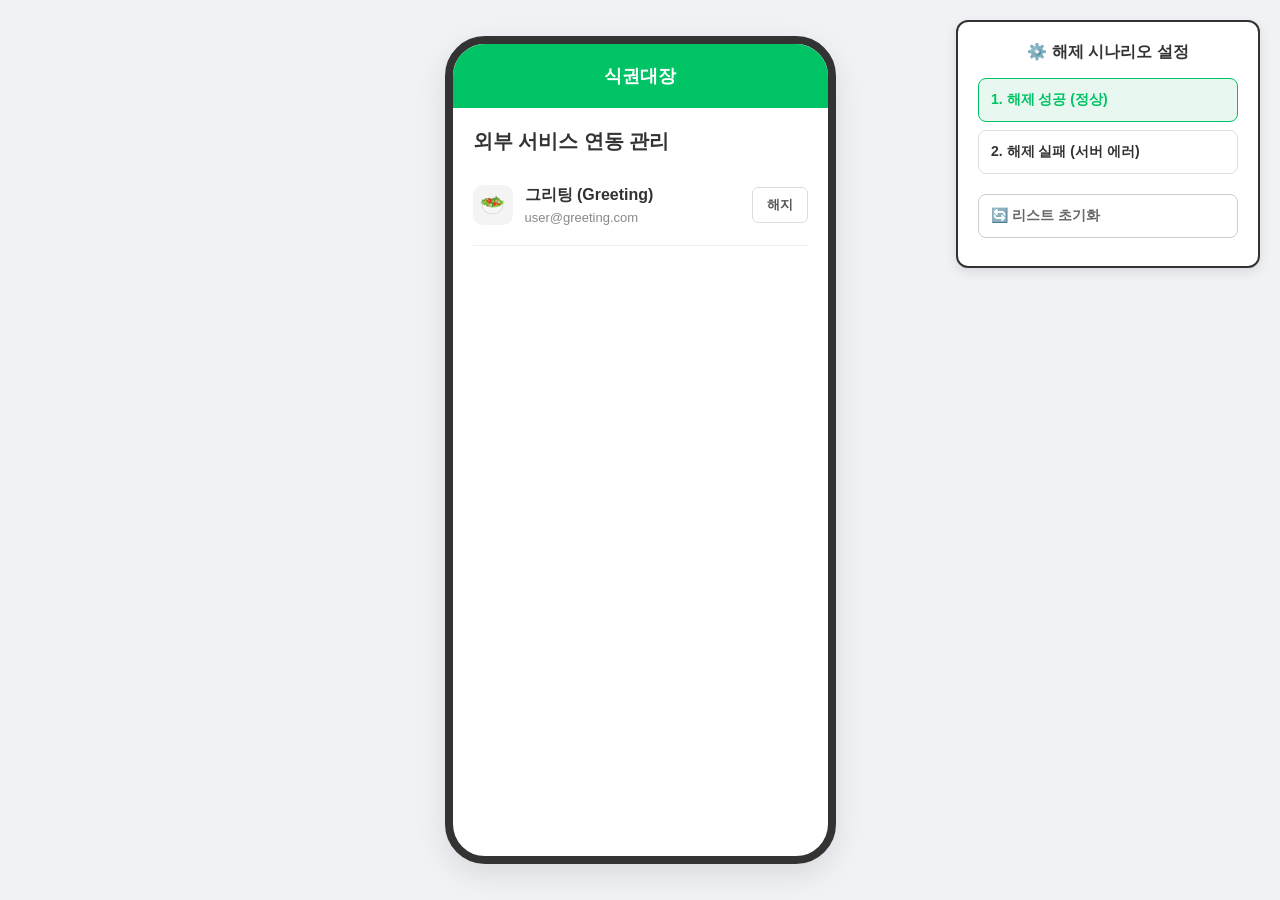
<file: index.html>
<!DOCTYPE html>
<html lang="ko">
<head>
    <meta charset="UTF-8">
    <meta name="viewport" content="width=device-width, initial-scale=1.0">
    <title>식권대장 앱 - 연동 해지 UI</title>
    <style>
        body {
            font-family: 'Pretendard', -apple-system, sans-serif;
            background-color: #f0f2f5;
            display: flex;
            justify-content: center;
            align-items: center;
            height: 100vh;
            margin: 0;
        }

        /* 기획자용 테스트 패널 */
        .test-panel {
            position: absolute; top: 20px; right: 20px;
            background: white; padding: 20px; border-radius: 12px;
            box-shadow: 0 4px 12px rgba(0,0,0,0.1); border: 2px solid #333; width: 260px;
        }
        .test-panel h3 { margin-top: 0; font-size: 16px; color: #333; margin-bottom: 15px; text-align: center;}
        .scenario-btn {
            display: block; width: 100%; padding: 12px; margin-bottom: 8px;
            background: #fff; border: 1px solid #ddd; color: #333;
            border-radius: 8px; cursor: pointer; text-align: left;
            font-size: 14px; font-weight: bold; transition: all 0.2s;
        }
        .scenario-btn:hover { background: #f9f9f9; border-color: #00C365; color: #00C365; }
        .scenario-btn.active-scenario { border-color: #00C365; background-color: #e8f8f0; color: #00C365; }

        /* 폰 프레임 */
        .phone-frame {
            width: 375px; height: 812px; background-color: #ffffff;
            border-radius: 40px; box-shadow: 0 10px 30px rgba(0,0,0,0.1);
            overflow: hidden; position: relative; border: 8px solid #333;
        }

        /* 앱 헤더 */
        .header { 
            background-color: #00C365; color: #fff; 
            padding: 20px; text-align: center; font-size: 18px; font-weight: bold; 
        }
        
        .page-title { padding: 20px 20px 10px; font-size: 20px; font-weight: bold; color: #333; }
        
        /* 연동 리스트 UI */
        .list-container { padding: 0 20px; }
        .list-item {
            display: flex; justify-content: space-between; align-items: center;
            padding: 20px 0; border-bottom: 1px solid #eee;
        }
        .item-info { display: flex; align-items: center; gap: 12px; }
        .item-icon { 
            width: 40px; height: 40px; background: #f4f4f4; 
            border-radius: 10px; display: flex; justify-content: center; align-items: center; font-size: 20px;
        }
        .item-text h4 { margin: 0 0 4px 0; font-size: 16px; color: #333; }
        .item-text p { margin: 0; font-size: 13px; color: #888; }
        
        .btn-disconnect {
            background: #fff; border: 1px solid #ddd; color: #555;
            padding: 8px 14px; border-radius: 6px; font-size: 13px; font-weight: bold; cursor: pointer;
        }
        .btn-disconnect:hover { background: #f9f9f9; }

        /* 미연동 상태 UI */
        .empty-state {
            display: none; flex-direction: column; justify-content: center; align-items: center;
            height: 300px; color: #999; font-size: 15px; text-align: center;
        }
        .empty-state.active { display: flex; }

        /* 모달 (알럿) 공통 */
        .modal-overlay {
            position: absolute; top: 0; left: 0; width: 100%; height: 100%;
            background: rgba(0,0,0,0.5); display: none; justify-content: center; align-items: center; z-index: 100;
        }
        .modal-overlay.active { display: flex; }
        .modal { 
            background: #fff; border-radius: 12px; width: 280px; overflow: hidden;
            box-shadow: 0 4px 20px rgba(0,0,0,0.15); animation: popIn 0.2s ease-out forwards;
        }
        @keyframes popIn {
            0% { transform: scale(0.9); opacity: 0; }
            100% { transform: scale(1); opacity: 1; }
        }
        .modal-content { padding: 24px 20px; text-align: center; font-size: 15px; line-height: 1.5; color: #333; word-break: keep-all; }
        
        .modal-btns { display: flex; border-top: 1px solid #eee; }
        .modal-btns button {
            flex: 1; padding: 16px 0; border: none; background: #fff; font-size: 15px; cursor: pointer;
        }
        .modal-btns button:active { background: #f9f9f9; }
        .btn-cancel { color: #666; border-right: 1px solid #eee !important; }
        .btn-confirm { color: #00C365; font-weight: bold; }
        .btn-full { width: 100%; color: #00C365; font-weight: bold; }

        /* 토스트 메시지 (성공) */
        .toast {
            position: absolute; bottom: 40px; left: 50%; transform: translateX(-50%) translateY(20px);
            background: rgba(51, 51, 51, 0.9); color: white; padding: 12px 24px; border-radius: 20px;
            font-size: 14px; text-align: center; opacity: 0; pointer-events: none; transition: all 0.3s ease;
            white-space: nowrap; z-index: 200;
        }
        .toast.show { transform: translateX(-50%) translateY(0); opacity: 1; }

        /* 로딩 스피너 */
        .loading-overlay {
            position: absolute; top: 0; left: 0; width: 100%; height: 100%;
            background: rgba(255,255,255,0.7); display: none; justify-content: center; align-items: center; z-index: 150;
        }
        .loading-overlay.active { display: flex; }
        .spinner {
            width: 30px; height: 30px; border: 3px solid #ddd; border-top: 3px solid #00C365; 
            border-radius: 50%; animation: spin 1s linear infinite;
        }
        @keyframes spin { 0% { transform: rotate(0deg); } 100% { transform: rotate(360deg); } }

    </style>
</head>
<body>

<div class="test-panel">
    <h3>⚙️ 해제 시나리오 설정</h3>
    <button class="scenario-btn active-scenario" id="btn-success" onclick="setScenario('success')">1. 해제 성공 (정상)</button>
    <button class="scenario-btn" id="btn-fail" onclick="setScenario('fail')">2. 해제 실패 (서버 에러)</button>
    <button class="scenario-btn" style="margin-top: 20px; border-color: #ccc; color: #666;" onclick="resetList()">🔄 리스트 초기화</button>
</div>

<div class="phone-frame">
    <div class="header">식권대장</div>
    <div class="page-title">외부 서비스 연동 관리</div>

    <div class="list-container" id="integration-list">
        <div class="list-item" id="greeting-item">
            <div class="item-info">
                <div class="item-icon">🥗</div>
                <div class="item-text">
                    <h4>그리팅 (Greeting)</h4>
                    <p>user@greeting.com</p>
                </div>
            </div>
            <button class="btn-disconnect" onclick="openConfirmModal()">해지</button>
        </div>
    </div>

    <div class="empty-state" id="empty-state">
        <div style="font-size: 40px; margin-bottom: 10px;">🍃</div>
        연동된 외부 서비스가 없습니다.
    </div>

    <div id="loading" class="loading-overlay">
        <div class="spinner"></div>
    </div>

    <div id="modal-confirm" class="modal-overlay">
        <div class="modal">
            <div class="modal-content">
                <strong>그리팅 연동을 해지하시겠습니까?</strong><br><br>
                <span style="font-size: 13.5px; color: #666;">해지 시 그리팅에서 식권대장 포인트로 결제할 수 없습니다.</span>
            </div>
            <div class="modal-btns">
                <button class="btn-cancel" onclick="closeModal('modal-confirm')">취소</button>
                <button class="btn-confirm" onclick="executeDisconnect()">해지하기</button>
            </div>
        </div>
    </div>

    <div id="modal-error" class="modal-overlay">
        <div class="modal">
            <div class="modal-content">
                일시적인 오류로 연동 해제에 실패했습니다.<br>다시 시도해 주세요.
            </div>
            <div class="modal-btns">
                <button class="btn-full" onclick="closeModal('modal-error')">확인</button>
            </div>
        </div>
    </div>

    <div id="toast-success" class="toast">식권대장 연동이 해지되었습니다.</div>
</div>

<script>
    let isFailScenario = false;

    // 시나리오 설정
    function setScenario(type) {
        document.querySelectorAll('.scenario-btn').forEach(b => b.classList.remove('active-scenario'));
        document.getElementById(`btn-${type}`).classList.add('active-scenario');
        isFailScenario = (type === 'fail');
    }

    // 모달 열기/닫기
    function openConfirmModal() {
        document.getElementById('modal-confirm').classList.add('active');
    }
    
    function closeModal(modalId) {
        document.getElementById(modalId).classList.remove('active');
    }

    // 해지 로직 실행 (플로우차트 반영)
    function executeDisconnect() {
        closeModal('modal-confirm');
        
        // 통신 중 로딩 스피너
        const loading = document.getElementById('loading');
        loading.classList.add('active');

        // 서버 통신 딜레이 시뮬레이션 (1초)
        setTimeout(() => {
            loading.classList.remove('active');

            if (isFailScenario) {
                // 실패 플로우
                document.getElementById('modal-error').classList.add('active');
            } else {
                // 성공 플로우
                document.getElementById('greeting-item').style.display = 'none';
                document.getElementById('empty-state').classList.add('active');
                
                showToast();
                
                // (기획 참고) 이 시점에 그리팅 서버로 Webhook이 발송됩니다.
                console.log("Webhook 발송: 그리팅 연동 해지됨"); 
            }
        }, 1000);
    }

    // 토스트 메시지 띄우기
    function showToast() {
        const toast = document.getElementById('toast-success');
        toast.classList.add('show');
        setTimeout(() => {
            toast.classList.remove('show');
        }, 2500);
    }

    // 리스트 초기화 (테스트용)
    function resetList() {
        document.getElementById('greeting-item').style.display = 'flex';
        document.getElementById('empty-state').classList.remove('active');
    }
</script>

</body>
</html>
</file>
